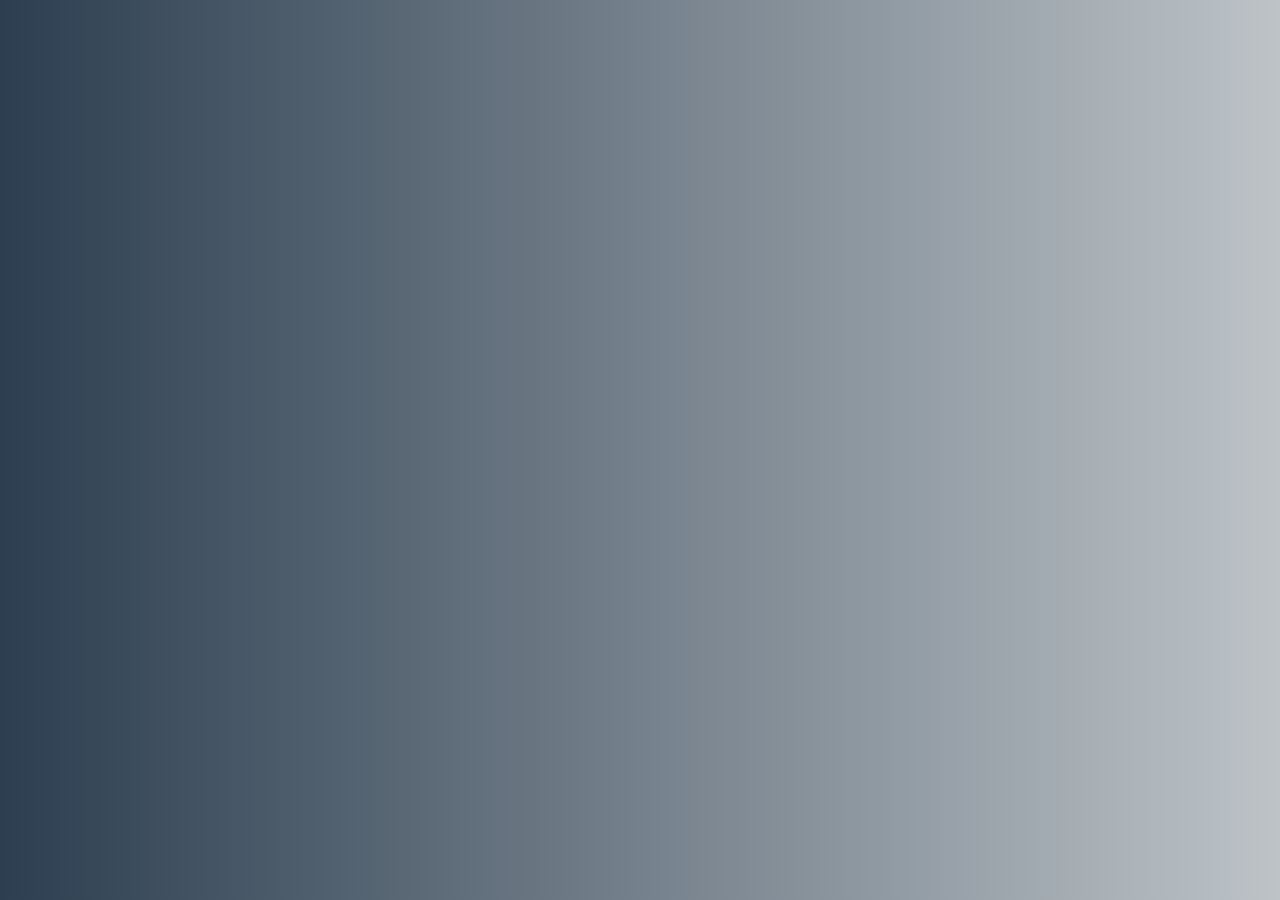
<file: index.html>
<!DOCTYPE html>
<html lang="PL">
<head>
    <meta charset="UTF-8">
    <meta name="viewport" content="width=device-width, initial-scale=1.0">
    <title>M00do</title>
    <link rel="stylesheet" href="style.css">
</head>
<body>
    
</body>
</html>
</file>
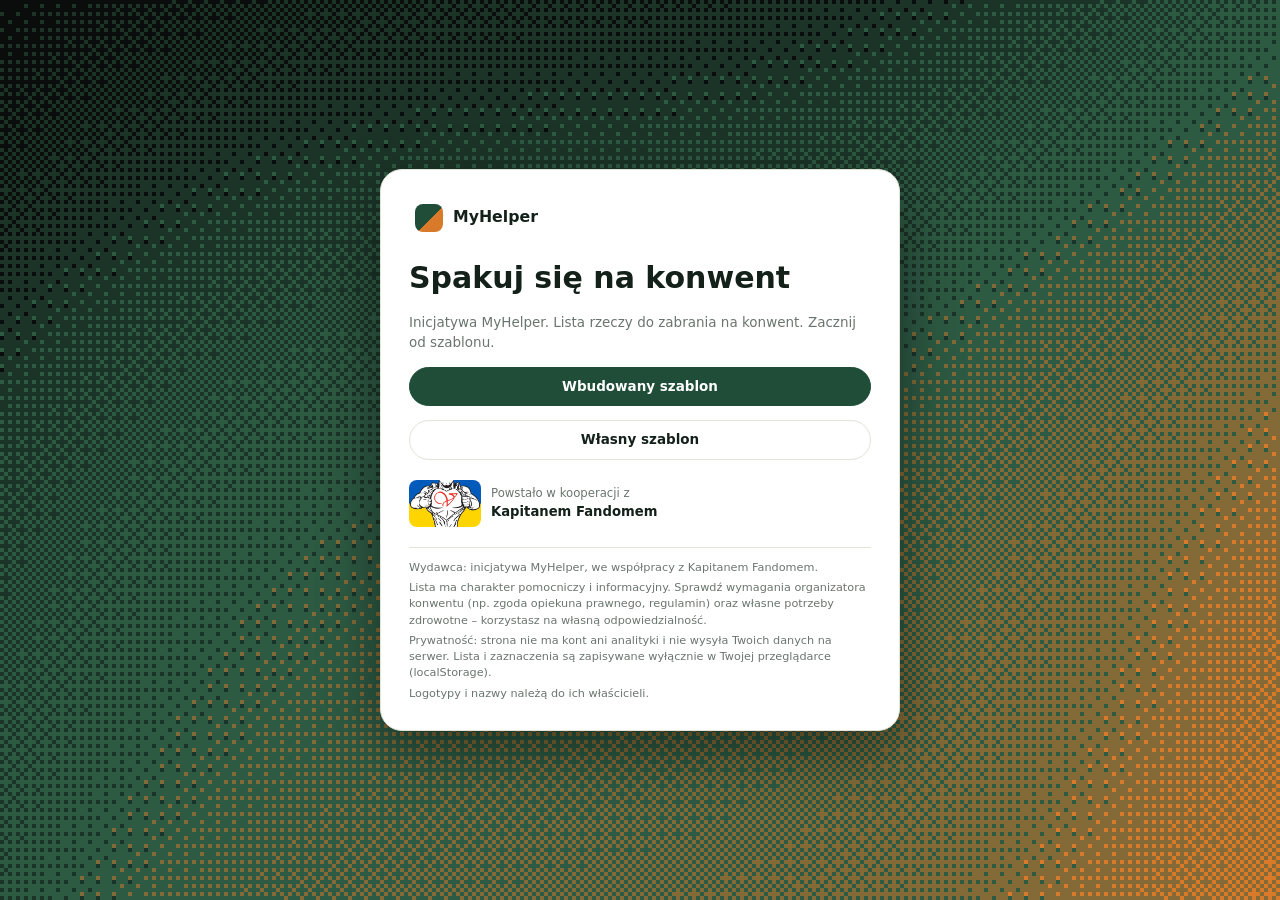
<file: MyHelper/wolo/Spakuj_sie_na_konwent/index.html>
<!doctype html>
<html lang="pl"><head><meta charset="utf-8">
<meta name="viewport" content="width=device-width, initial-scale=1, viewport-fit=cover">
<title>MyHelper – Spakuj się na konwent</title>
<style>
:root{--k:#0b0d0c;--ink:#14201a;--mut:#6b756f;--line:#e4e2d9;--sb:#ecebe4;--gd:#1f4d38;--g:#2d5a43;--gt:#e1ebe5;--o:#d97a2b;--ot:#fbe9d8;box-sizing:border-box;padding-top:env(safe-area-inset-top,0px);padding-bottom:env(safe-area-inset-bottom,0px)}
html{scroll-padding-top:env(safe-area-inset-top,0px)}
html,body{height:100%;margin:0;color:var(--ink);font:15px/1.45 system-ui,sans-serif}html{background:var(--k)}
#bg{position:fixed;inset:0;width:100%;height:100%;image-rendering:pixelated;z-index:-1}
*{box-sizing:border-box}[hidden]{display:none!important}
#app{min-height:100%;display:flex;align-items:center;justify-content:center;padding:16px}
#app:has(.shell){display:block}
h1,h2{margin:0}h1{font-size:2rem}p{margin:0;color:var(--mut);font-size:.9rem}
.panel{background:#fff;border:1px solid var(--line);border-radius:22px;width:100%;max-width:520px;padding:28px;display:flex;flex-direction:column;gap:14px;box-shadow:0 20px 60px rgba(0,0,0,.45)}
.btn{font:inherit;font-weight:600;font-size:.9rem;background:#fff;color:var(--ink);border:1px solid var(--line);border-radius:999px;padding:9px 16px;cursor:pointer}
.btn.g{background:var(--gd);border-color:var(--gd);color:#fff}
.btn.x{background:transparent}.btn.s{padding:4px 12px}a.btn,a.nv{text-decoration:none}a.btn{text-align:center}
.btn:hover,.btn:focus-visible{outline:2px solid var(--o);outline-offset:1px}
label{display:flex;flex-direction:column;gap:4px;font-size:.82rem;font-weight:600;color:var(--mut)}
input,select{font:inherit;color:var(--ink);background:#fff;border:1px solid var(--line);border-radius:10px;padding:9px 12px}
input:focus,select:focus{outline:2px solid var(--gt);border-color:var(--g)}
input[type=checkbox]{width:18px;height:18px;padding:0;accent-color:var(--o)}
.chips{display:flex;flex-wrap:wrap;gap:8px}
.chips label{flex-direction:row;align-items:center;gap:8px;border:1px solid var(--line);border-radius:999px;padding:7px 12px;font-size:.9rem;color:var(--ink);font-weight:500;cursor:pointer}
.chips input{accent-color:var(--g)}.chips label:has(input:checked){background:var(--gt);border-color:var(--g)}
.drop{position:relative;border:1.5px dashed var(--g);border-radius:14px;padding:22px;text-align:center;color:var(--mut)}.drop:hover,.drop:focus-within{border-color:var(--o);background:var(--ot)}.drop input{position:absolute;inset:0;width:100%;height:100%;opacity:0;cursor:pointer}
#m{color:#b4540f;min-height:1.2em;font-size:.85rem}
.logo{font-weight:800;display:flex;align-items:center;gap:10px;padding:6px 6px 10px;font-size:1.05rem}
.logo i{width:28px;height:28px;border-radius:8px;background:linear-gradient(135deg,var(--gd) 55%,var(--o) 55%)}
.shell{display:grid;grid-template-columns:232px 1fr;gap:12px;background:var(--sb);border-radius:24px;padding:12px;max-width:1180px;margin:0 auto;box-shadow:0 20px 60px rgba(0,0,0,.45)}
.shell aside{padding:6px;display:flex;flex-direction:column;gap:6px;position:sticky;top:12px;align-self:start;max-height:calc(100vh - 24px);overflow:auto}
.lb{font-size:.7rem;letter-spacing:.08em;color:var(--mut);padding:10px 12px 2px;text-transform:uppercase}
.nv{font:inherit;background:none;border:0;text-align:left;padding:8px 12px;border-radius:10px;color:var(--ink);cursor:pointer;display:flex;justify-content:space-between;gap:8px}
.nv:hover{background:#e2e0d6}.nv.on{background:#fff;font-weight:600;color:var(--gd)}
.ai{margin-top:12px;background:linear-gradient(160deg,#14291f,var(--gd));color:#fff;border-radius:16px;padding:14px;display:flex;flex-direction:column;gap:8px}.ai p{color:#cfe0d6;font-size:.82rem}
.m{background:#fff;border-radius:18px;padding:20px;display:flex;flex-direction:column;gap:16px;min-width:0}
.hd{display:flex;justify-content:space-between;align-items:flex-start;gap:12px;flex-wrap:wrap}.hd h2{font-size:1.4rem}.row2{display:flex;gap:8px;flex-wrap:wrap}
.sub{color:var(--mut);font-size:.82rem}.sub:before{content:'';display:inline-block;width:6px;height:6px;border-radius:50%;background:#3aa86b;margin-right:6px}
.k{border:1px solid var(--line);border-radius:16px;padding:16px;display:flex;flex-direction:column;gap:8px}.k small{color:var(--mut);font-weight:600}
.big{font-size:2.1rem;font-weight:700;line-height:1}.big em{font-style:normal;font-size:1rem;color:var(--mut);font-weight:500}
.pill,.ch b{align-self:flex-start;background:var(--gt);color:var(--gd);border-radius:6px;padding:2px 8px;font-size:.78rem;font-weight:600}
progress{width:100%;height:8px;accent-color:var(--o)}
.gr{display:grid;grid-template-columns:repeat(auto-fill,minmax(260px,1fr));gap:14px;align-items:start}
.card{border:1px solid var(--line);border-radius:16px;padding:14px;display:flex;flex-direction:column;gap:6px}
.ch{display:flex;justify-content:space-between;align-items:center;font-weight:700}
.card>label{flex-direction:row;align-items:center;gap:10px;padding:6px 4px;border-radius:8px;cursor:pointer;font-size:.95rem;color:var(--ink);font-weight:400}.card>label:hover{background:#f6f5ef}
input:checked+span{text-decoration:line-through;color:var(--mut)}
.card input:not([type=checkbox]){width:100%}.card .n{font-weight:700}
.card ul{list-style:none;margin:0;padding:0;display:flex;flex-direction:column;gap:6px}.card li{display:flex;gap:6px}
@media(max-width:800px){.shell{grid-template-columns:1fr}.shell aside{position:static}.grp{display:none}}
.by{display:flex;align-items:center;gap:10px;font-size:.78rem;color:var(--mut);margin-top:6px}.by b{display:block;color:var(--ink);font-size:.88rem}.by img{width:72px;border-radius:8px}
footer{border-top:1px solid var(--line);padding-top:12px;margin-top:6px;color:var(--mut);font-size:.75rem;display:flex;flex-direction:column;gap:4px}footer p{font-size:inherit}
</style></head><body>
<canvas id="bg"></canvas><div id="app"></div>
<script>
const $=s=>document.querySelector(s),app=$('#app'),cv=$('#bg'),cx=cv.getContext('2d');
const esc=s=>String(s).replace(/[&<>"]/g,c=>'&#'+c.charCodeAt()+';');
const ld=k=>{try{return JSON.parse(localStorage.getItem(k))}catch{}};
const sv=(k,v)=>{try{localStorage.setItem(k,JSON.stringify(v))}catch{}};
let data=ld('data'),checked=ld('checked')||{},draft=null,step='m';
const go=h=>location.hash=h,dflt=()=>({title:'Moja lista',groups:[{name:'Grupa 1',items:['']}]});
const logo='<div class=logo><i></i>MyHelper</div>';

const by='<div class=by><img src="logo_kapitan.jpg" alt="Kapitan Fandom"><span>Powstało w kooperacji z<b>Kapitanem Fandomem</b></span></div>';
const foot='<footer><p>Wydawca: inicjatywa MyHelper, we współpracy z Kapitanem Fandomem.</p><p>Lista ma charakter pomocniczy i informacyjny. Sprawdź wymagania organizatora konwentu (np. zgoda opiekuna prawnego, regulamin) oraz własne potrzeby zdrowotne – korzystasz na własną odpowiedzialność.</p><p>Prywatność: strona nie ma kont ani analityki i nie wysyła Twoich danych na serwer. Lista i zaznaczenia są zapisywane wyłącznie w Twojej przeglądarce (localStorage).</p><p>Logotypy i nazwy należą do ich właścicieli.</p></footer>';

/* --- dither gradient (Bayer 4x4), czerń → zieleń → pomarańcz --- */
const B=[0,8,2,10,12,4,14,6,3,11,1,9,15,7,13,5],P=['#0b0d0c','#2d5a43','#d97a2b'].map(h=>[1,3,5].map(i=>parseInt(h.substr(i,2),16)));
const mix=(a,b,t)=>a.map((v,i)=>v+(b[i]-v)*t);let raf;
function fit(){cv.width=Math.ceil(innerWidth/4);cv.height=Math.ceil(innerHeight/4)}
function frame(t=0){cancelAnimationFrame(raf);const w=cv.width,h=cv.height,im=cx.createImageData(w,h),d=im.data,T=t/1000*.4;
 for(let y=0,k=0;y<h;y++)for(let x=0;x<w;x++,k+=4){
  let p=(x/w+y/h)/2*.95+.06*Math.sin(x/w*6+T)+.05*Math.sin(y/h*5-T*1.3);
  p=Math.round(Math.min(1,Math.max(0,p+(B[(y&3)*4+(x&3)]/16-.5)*.3))*4)/4;
  const c=p<.5?mix(P[0],P[1],p*2):mix(P[1],P[2],(p-.5)*2);d[k]=c[0];d[k+1]=c[1];d[k+2]=c[2];d[k+3]=255}
 cx.putImageData(im,0,0);if(!matchMedia('(prefers-reduced-motion:reduce)').matches)raf=requestAnimationFrame(frame)}
addEventListener('resize',()=>{fit();frame()});fit();frame();

/* --- dane --- */
const s=(v,m)=>String(v??'').trim().slice(0,m);
function clean(o){if(!o||!Array.isArray(o.groups))return null;
 return{title:s(o.title,80)||'Moja lista',groups:o.groups.slice(0,50).map(g=>({name:s(g?.name,60)||'Grupa',items:(Array.isArray(g?.items)?g.items:[]).slice(0,200).map(i=>s(i,120)).filter(Boolean)}))}}
console.assert(clean({title:1,groups:[{name:'a',items:['x',' ']}]}).groups[0].items.length==1,'clean');
/* szablon wg listy konwentowej; o = zaznaczone opcje */
function build(n,r,sl,o){const g=[],G=(name,items)=>g.push({name,items}),h=x=>o.includes(x);
 G('Dokumenty i pieniądze',['Dowód osobisty',...(h('min')?['Zgoda opiekuna prawnego (dla niepełnoletnich)']:[]),'Legitymacja szkolna / studencka','Bilet na wydarzenie',h('car')?'Prawo jazdy i dowód rejestracyjny':'Bilet na pociąg / autobus / samolot','Pieniądze (gotówka)','Karta płatnicza']);
 G('Ubrania',['Koszulki ×'+n,'Spodnie ×'+Math.ceil(n/2),'Bielizna ×'+n,'Skarpetki ×'+n,'Kurtka / bluza','Buty (wygodne!)','Coś na głowę (czapka, kapelusz, chusta)']);
 G('Elektronika',['Telefon','Ładowarka do telefonu','Powerbank','Słuchawki','Głośnik',...(h('cam')?['Aparat / kamera (+ ładowarka, obiektywy)']:[])]);
 if(h('cos'))G('Dla cosplayerów',['Cosplay','Czepek pod perukę','Zestaw do szycia','Pistolet z klejem na gorąco','Agrafki']);
 G('Zdrowie i higiena',['Apteczka (plastry, bandaże)','Leki stałe przyjmowane','Tabletki przeciwbólowe','Leki na biegunkę','Węgiel aktywny','Podpaski / tampony','Mydło / żel pod prysznic','Szczoteczka i pasta do zębów','Szampon / suchy szampon','Dezodorant','Żel antybakteryjny','Chusteczki (suche i mokre)']);
 if(h('sun')||h('rain'))G('Zależne od pogody',[...(h('sun')?['Krem z filtrem UV','Okulary przeciwsłoneczne','Wachlarz']:[]),...(h('rain')?['Parasol','Kurtka / płaszcz przeciwdeszczowy']:[])]);
 if(sl!='d')G('Zależne od noclegu',sl=='h'?['Potwierdzenie rezerwacji','Ręcznik','Klapki','Stopery do uszu']:[...(sl=='t'?['Namiot']:[]),'Śpiwór','Karimata / materac','Poduszka','Ręcznik','Klapki','Stopery do uszu','Opaska na oczy']);
 if(r=='w')G('Wolontariat',['Grafik zmian','Kontakt do koordynatora','Przekąski na zmianę']);
 if(r=='e')G('Stoisko',['Potwierdzenie wystawcy','Materiały promocyjne','Wizytówki','Baner / roll-up','Przedłużacz i listwa','Nożyczki, opaski zaciskowe','Terminal płatniczy i drobne','Towar / próbki']);
 if(h('car'))G('Auto',['Ubezpieczenie OC','Parking / przepustka','Nawigacja']);
 G('Inne',['Plecak / torba na zakupy','Jedzenie (np. suchy prowiant)','Woda (najlepiej w butelce z filtrem)','Coś do pisania (długopis, ołówek, marker)','Zeszyt','Taśma klejąca']);
 return{title:`Lista: ${n} ${n==1?'dzień':'dni'} · ${{u:'uczestnik',w:'wolontariusz',e:'wystawca'}[r]}${h('cos')?' · cosplay':''}`,groups:g}}

/* --- widoki --- */
function home(){let h;
 if(step=='b')h=`${logo}<h2>Wbudowany szablon</h2><form id=f style="display:contents">
  <label>Na ile dni<input name=n type=number min=1 value=2 required></label>
  <label>Kim jesteś<select name=r><option value=u>Uczestnik</option><option value=w>Wolontariusz</option><option value=e>Wystawca</option></select></label>
  <label>Nocleg<select name=s><option value=d>Dojeżdżam codziennie</option><option value=h>Hotel / hostel</option><option value=p>Sala noclegowa na miejscu</option><option value=t>Namiot</option></select></label>
  <div class=chips>${[['cos','Robię cosplay'],['min','Jestem niepełnoletni/a'],['cam','Biorę aparat'],['car','Jadę autem'],['sun','Słońce'],['rain','Deszcz']].map(([v,t])=>`<label><input type=checkbox name=o value=${v}>${t}</label>`).join('')}</div>
  <button class="btn g">Generuj listę</button></form><button class="btn x" data-a=step data-v=m>← Wróć</button>`;
 else if(step=='o')h=`${logo}<h2>Własny szablon</h2><button class="btn g" data-a=new>Stwórz własny</button>
  <div class=drop>Upuść plik .json tutaj<br><small>lub kliknij, by wybrać</small><input id=fi type=file accept=".json,application/json"></div>
  <div id=m></div><button class="btn x" data-a=step data-v=m>← Wróć</button>`;
 else h=`${logo}<h1>Spakuj się na konwent</h1><p>Inicjatywa MyHelper. Lista rzeczy do zabrania na konwent. Zacznij od szablonu.</p>
  <button class="btn g" data-a=step data-v=b>Wbudowany szablon</button><button class=btn data-a=step data-v=o>Własny szablon</button>
  ${data?'<a class="btn x" href=#/lista>Wróć do ostatniej listy</a>':''}`;
 app.innerHTML=`<div class=panel>${h}${by}${foot}</div>`}
function lista(){if(!data)return go('#/');
 const gs=data.groups;
 app.innerHTML=`<div class=shell><aside>${logo}<div class=lb>Przegląd</div><button class="nv on">Lista</button><button class=nv data-a=edit>Kreator</button><a class=nv href=#/>Start</a>
  <div class=lb>Szukaj</div><input id=q placeholder="Szukaj rzeczy…"><div class="lb grp">Grupy</div>
  ${gs.map((g,i)=>`<button class="nv grp" data-a=sc data-i=${i}>${esc(g.name)}</button>`).join('')}
  ${by}</aside>
  <div class=m><div class=hd><div><h2>${esc(data.title)}</h2><div class=sub>Zapisuje się automatycznie</div></div>
  <div class=row2><button class=btn data-a=reset>Odznacz wszystko</button><button class="btn g" data-a=edit>Edytuj</button></div></div>
  <div class=k><small>Spakowano</small><div class=big id=s1></div><span class=pill id=s1p></span><progress id=pb max=100></progress></div>
  <div class=gr>${gs.map((g,i)=>`<div class=card id=g${i}><div class=ch>${esc(g.name)}<b></b></div>${g.items.map((t,j)=>`<label><input type=checkbox data-k="${i}-${j}"${checked[i+'-'+j]?' checked':''}><span>${esc(t)}</span></label>`).join('')}</div>`).join('')}</div>${foot}</div></div>`;
 prog()}
function prog(){let all=0,d=0;
 document.querySelectorAll('.card').forEach(c=>{const t=c.querySelectorAll('input').length,k=c.querySelectorAll('input:checked').length;all+=t;d+=k;c.querySelector('.ch b').textContent=k+'/'+t});
 const p=all?Math.round(d/all*100):0;
 $('#s1').innerHTML=`${d}<em> / ${all}</em>`;$('#s1p').textContent=p+'% gotowe';$('#pb').value=p}
function creator(){draft=draft||dflt();
 app.innerHTML=`<div class=shell><aside>${logo}<div class=lb>Przegląd</div><a class=nv href=#/>Start</a>${data?'<a class=nv href=#/lista>Lista</a>':''}<button class="nv on">Kreator</button>
  <div class=lb>Tytuł</div><input id=t value="${esc(draft.title)}"><button class=btn data-a=addg style="margin-top:8px">+ Dodaj grupę</button><div id=m></div>
  <div class=ai><b>Zapisz do pliku</b><p>Plik .json wczytasz potem na stronie startowej.</p><button class=btn data-a=dl>Pobierz .json</button></div>${by}</aside>
  <div class=m><div class=hd><div><h2>Kreator</h2><div class=sub>Projektuj własną listę</div></div><button class="btn g" data-a=open>Otwórz listę</button></div>
  <div class=gr>${draft.groups.map((g,i)=>`<div class=card><input class=n data-g=${i} value="${esc(g.name)}" placeholder="Nazwa grupy">
  <ul>${g.items.map((t,j)=>`<li><input data-g=${i} data-i=${j} value="${esc(t)}" placeholder="Rzecz do zabrania"><button class="btn x s" data-a=deli data-g=${i} data-i=${j}>×</button></li>`).join('')}</ul>
  <div class=row2><button class="btn s" data-a=addi data-g=${i}>+ Pozycja</button><button class="btn x s" data-a=delg data-g=${i}>Usuń grupę</button></div></div>`).join('')}</div>${foot}</div></div>`}
const setData=d=>{data=d;checked={};sv('data',d);sv('checked',checked)};
const msg=t=>{const m=$('#m');if(m)m.textContent=t};
function file(f){const r=new FileReader();r.onload=()=>{try{const d=clean(JSON.parse(r.result));if(!d)throw 0;setData(d);go('#/lista')}catch{msg('Nieprawidłowy plik – potrzebny .json z listą.')}};r.readAsText(f.slice(0,1e6))}
const addItem=g=>{draft.groups[g].items.push('');creator();document.querySelectorAll('.card')[g].querySelector('li:last-child input').focus()};

/* --- zdarzenia --- */
app.onclick=async e=>{
 const b=e.target.closest('[data-a]');if(!b)return;const{a,v}=b.dataset,g=+b.dataset.g,i=+b.dataset.i;
 if(a=='step'){step=v;home()}
 else if(a=='new'){draft=dflt();go('#/creator')}else if(a=='edit'){draft=structuredClone(data);go('#/creator')}
 else if(a=='sc')$('#g'+i)?.scrollIntoView({behavior:'smooth'})
 else if(a=='reset'){checked={};sv('checked',checked);lista()}
 else if(a=='addg'){draft.groups.push({name:'Nowa grupa',items:['']});creator()}
 else if(a=='delg'){draft.groups.splice(g,1);creator()}else if(a=='deli'){draft.groups[g].items.splice(i,1);creator()}
 else if(a=='addi')addItem(g)
 else if(a=='open'){setData(clean(draft));go('#/lista')}
 else if(a=='dl'){const j=JSON.stringify(clean(draft),null,1),d=window.claude?.use&&await claude.use('downloads');
  if(d)try{await d.save({filename:'lista.json',data:j})}catch{msg('Zapis anulowany.')}
  else{const u=URL.createObjectURL(new Blob([j],{type:'application/json'})),l=document.createElement('a');l.href=u;l.download='lista.json';l.click();setTimeout(()=>URL.revokeObjectURL(u),1e4);msg('Pobrano lista.json')}}};
app.oninput=e=>{const t=e.target;
 if(t.id=='q'){const v=t.value.toLowerCase();return document.querySelectorAll('.card>label').forEach(l=>l.hidden=!l.textContent.toLowerCase().includes(v))}
 if(t.id=='t')draft.title=t.value;else if(t.dataset.g!=null)t.dataset.i!=null?draft.groups[+t.dataset.g].items[+t.dataset.i]=t.value:draft.groups[+t.dataset.g].name=t.value};
app.onchange=e=>{const t=e.target;if(t.dataset.k){checked[t.dataset.k]=t.checked;sv('checked',checked);prog()}else if(t.id=='fi'&&t.files[0])file(t.files[0])};
app.onkeydown=e=>{if(e.key=='Enter'&&e.target.dataset.i!=null){e.preventDefault();addItem(+e.target.dataset.g)}};
app.onsubmit=e=>{e.preventDefault();const f=new FormData(e.target),n=Math.max(1,+f.get('n')||1);
 setData(build(n,f.get('r'),f.get('s'),f.getAll('o')));go('#/lista')};

function route(){const f={'#/lista':lista,'#/creator':creator}[location.hash];f?(step='m',f()):home()}
addEventListener('hashchange',route);route();
</script></body></html>
</file>
<file: style.css>
body {
    background: #bdc3c7;
    /* fallback for old browsers */
    background: -webkit-linear-gradient(to right, #2c3e50, #bdc3c7);
    /* Chrome 10-25, Safari 5.1-6 */
    background: linear-gradient(to right, #2c3e50, #bdc3c7);
    /* W3C, IE 10+/ Edge, Firefox 16+, Chrome 26+, Opera 12+, Safari 7+ */

}

main {
    width: 70%;
    margin: auto;
    margin-top: 50px;
    background: white;
    border-radius: 52px 52px 52px 52px;
    padding: 15px;
}
</file>
